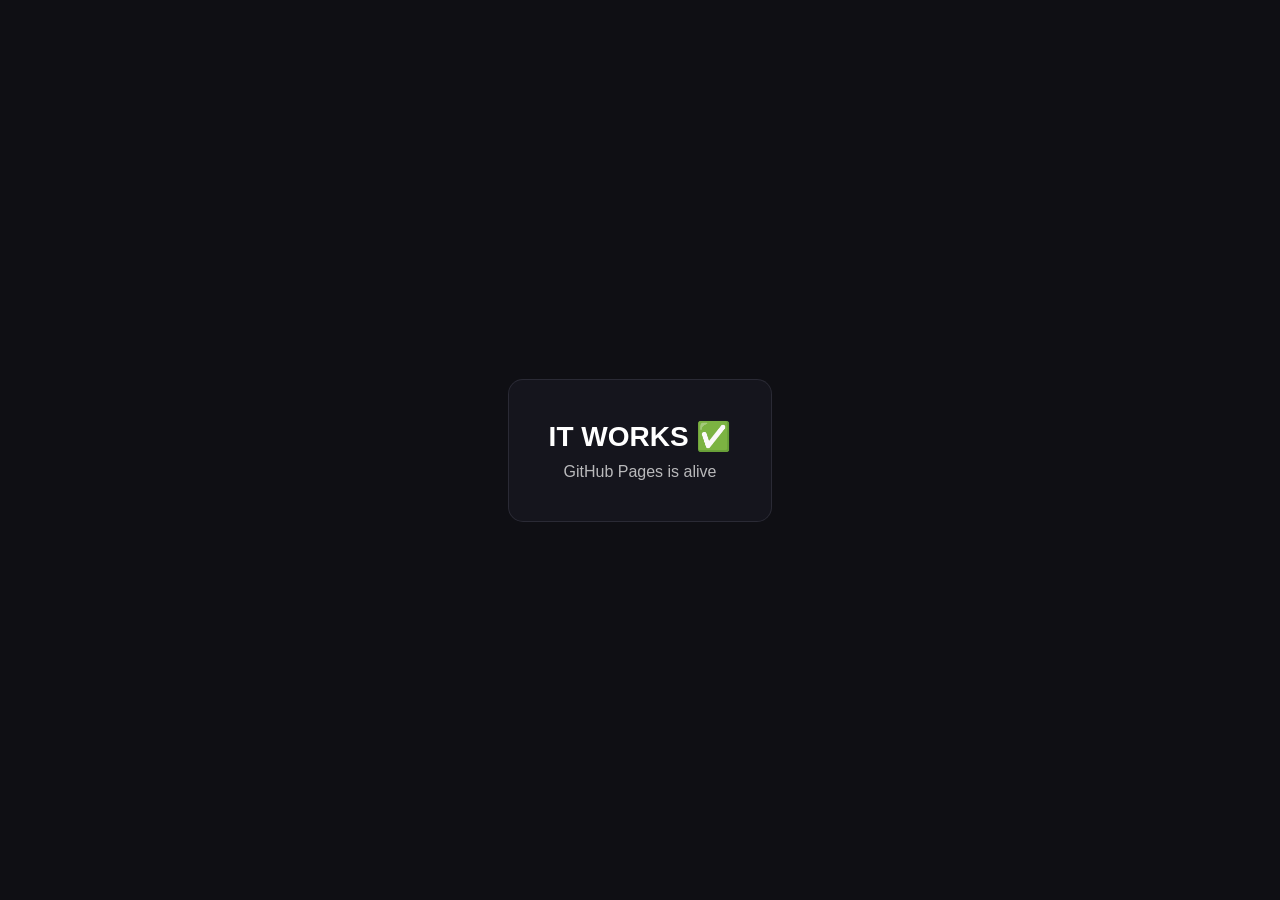
<file: index.html>
<!doctype html>
<html lang="en">
<head>
  <meta charset="utf-8">
  <title>Agency</title>
  <meta name="viewport" content="width=device-width, initial-scale=1">
  <style>
    body {
      margin: 0;
      min-height: 100vh;
      display: flex;
      align-items: center;
      justify-content: center;
      background: #0f0f14;
      color: #ffffff;
      font-family: Arial, sans-serif;
    }
    .box {
      text-align: center;
      padding: 40px;
      border-radius: 14px;
      background: #15151d;
      box-shadow: 0 0 0 1px #2a2a35;
    }
    h1 {
      margin: 0 0 10px;
      font-size: 28px;
    }
    p {
      margin: 0;
      opacity: .7;
    }
  </style>
</head>
<body>
  <div class="box">
    <h1>IT WORKS ✅</h1>
    <p>GitHub Pages is alive</p>
  </div>
</body>
</html>
</file>
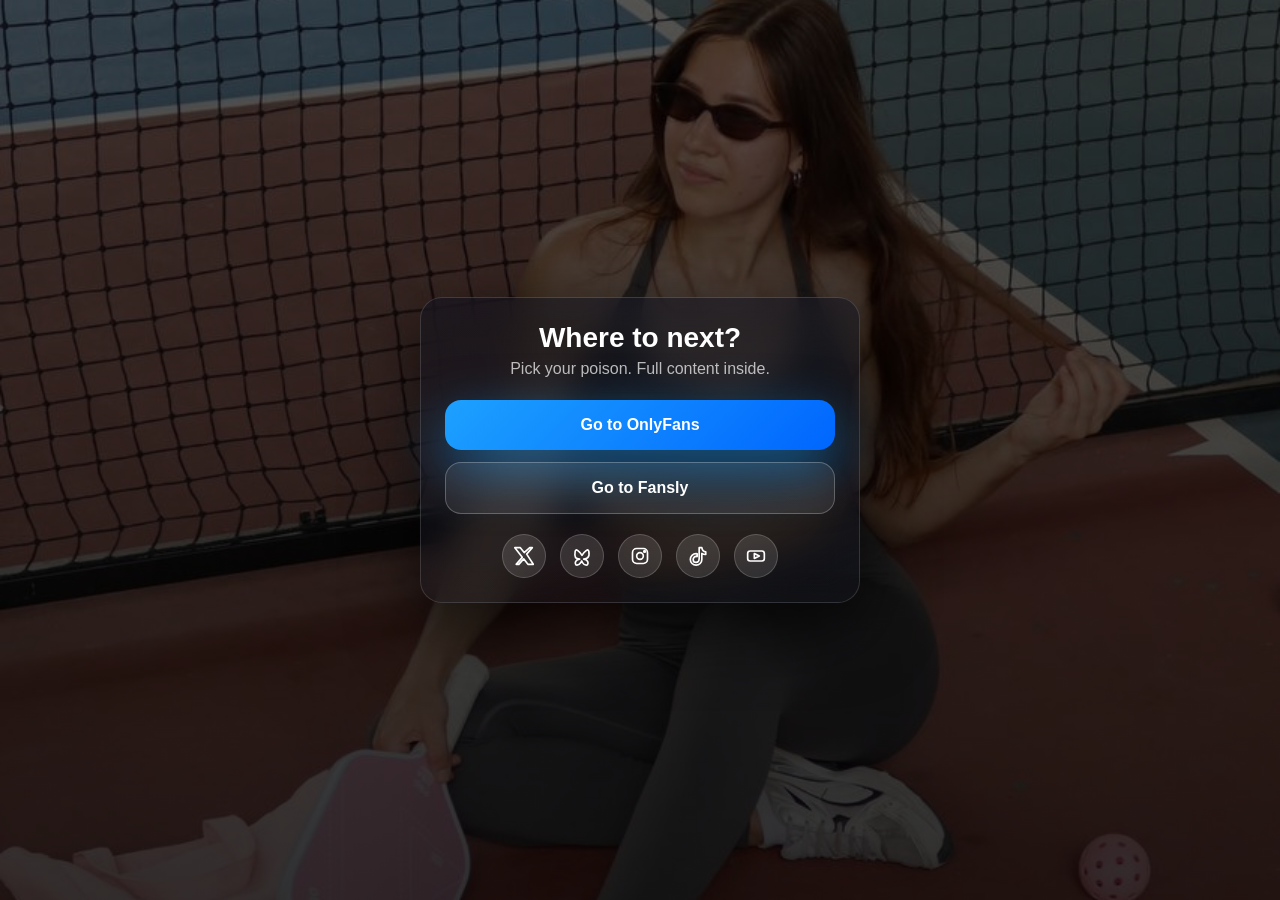
<file: lilyuliaxo/index.html>
<!doctype html>
<html lang="en">
<head>
<meta charset="utf-8">
<meta name="viewport" content="width=device-width,initial-scale=1">
<title>Where to next?</title>
<meta name="description" content="Pick your poison. Full content inside.">
<meta property="og:title" content="Where to next?">
<meta property="og:description" content="Pick your poison. Full content inside.">
<meta property="og:image" content="hero.jpg">
<meta name="theme-color" content="#1da1ff">

<style>
:root{
  --card-bg: rgba(15,18,30,.55);
  --border: rgba(255,255,255,.14);
  --text: #fff;
  --muted: rgba(255,255,255,.7);
  --radius: 22px;
  --of1:#1da1ff;
  --of2:#0066ff;
  --ofGlow:0 20px 55px rgba(29,161,255,.55);
}
*{box-sizing:border-box}
body{
  margin:0;
  min-height:100vh;
  font-family:-apple-system,BlinkMacSystemFont,"Segoe UI",Roboto,Inter,Arial,sans-serif;
  color:var(--text);
  background:
    linear-gradient(180deg,rgba(0,0,0,.65),rgba(0,0,0,.8)),
    url("hero.jpg") center/cover no-repeat fixed;
  display:flex;
  align-items:center;
  justify-content:center;
  padding:18px;
}
.card{
  width:min(440px,94vw);
  background:linear-gradient(180deg,var(--card-bg),rgba(15,18,30,.35));
  backdrop-filter:blur(16px);
  border:1px solid var(--border);
  border-radius:var(--radius);
  box-shadow:0 24px 70px rgba(0,0,0,.65);
  padding:24px;
  text-align:center;
}
h1{margin:0 0 6px;font-size:28px}
p{margin:0 0 22px;color:var(--muted)}
.btn{
  display:block;
  text-decoration:none;
  padding:16px;
  border-radius:16px;
  font-weight:800;
  margin-bottom:12px;
}
.btn.onlyfans{
  background:linear-gradient(135deg,var(--of1),var(--of2));
  color:#fff;
  box-shadow:var(--ofGlow);
}
.btn.fansly{
  background:rgba(255,255,255,.08);
  color:#fff;
  border:1px solid rgba(255,255,255,.25);
}
.socials{
  margin-top:20px;
  display:flex;
  justify-content:center;
  gap:14px;
}
.socials a{
  width:44px;
  height:44px;
  border-radius:50%;
  background:rgba(255,255,255,.12);
  border:1px solid rgba(255,255,255,.18);
  display:flex;
  align-items:center;
  justify-content:center;
}
svg{
  width:20px;
  height:20px;
  fill:none;
  stroke:#fff;
  stroke-width:2;
  stroke-linecap:round;
  stroke-linejoin:round;
}
</style>
</head>
<body>
<div class="card">
  <h1>Where to next?</h1>
  <p>Pick your poison. Full content inside.</p>

  <a class="btn onlyfans" href="https://onlyfans.com/lilyuliaxo/trial/ybtqfk6xke5ha3wbhgbg05zafw7l62hg">Go to OnlyFans</a>
  <a class="btn fansly" href="https://fansly.com/littleyulia/t3">Go to Fansly</a>

  <div class="socials">
    <a href="https://x.com/borik220486" aria-label="X">
      <svg viewBox="0 0 24 24"><path d="M18.9 2H22l-6.8 7.8L23.2 22h-6.5l-5.1-6.6L5.8 22H2.6l7.3-8.4L1 2h6.6l4.6 5.9L18.9 2Z"/></svg>
    </a>
    <a href="https://bsky.app/profile/lilyuliaxoxxx.bsky.social" aria-label="Bluesky">
      <svg viewBox="0 0 24 24"><path d="M12 11.2c.8-1.4 2.9-4.1 5-5.6 2-1.4 2.8-1.2 3.2.8.4 1.9.1 6-1.3 7.5-1.2 1.3-3.4 1.7-4.9 1.9 1.4.2 3.4.7 4.4 2.1 1.4 1.8 1 5.1-1.2 5.1-1.9 0-3.7-1.7-4.6-3.1-.4-.6-.7-1.3-1-2-.3.7-.6 1.4-1 2-.9 1.4-2.7 3.1-4.6 3.1-2.2 0-2.6-3.3-1.2-5.1 1-1.4 3-1.9 4.4-2.1-1.5-.2-3.7-.6-4.9-1.9C3.7 12.4 3.4 8.3 3.8 6.4c.4-2 1.2-2.2 3.2-.8 2.1 1.5 4.2 4.2 5 5.6Z"/></svg>
    </a>
    <a href="https://www.instagram.com/lildontshavewontshave?igsh=MTlpNDRtMXpkNGFtbg==" aria-label="Instagram">
      <svg viewBox="0 0 24 24"><rect x="3" y="3" width="18" height="18" rx="5"/><circle cx="12" cy="12" r="4"/><circle cx="17.5" cy="6.5" r="1"/></svg>
    </a>
    <a href="https://x.com/borik220486" aria-label="TikTok">
      <svg viewBox="0 0 24 24"><path d="M16.6 2c.4 2.7 2.1 4.8 4.7 5.1v3.1c-1.7.1-3.3-.4-4.7-1.3v7.2c0 3.8-3.1 6.9-6.9 6.9S2.8 19.9 2.8 16.1c0-3.8 3.1-6.9 6.9-6.9.4 0 .9 0 1.3.1v3.4c-.4-.1-.8-.2-1.3-.2-1.9 0-3.5 1.6-3.5 3.6 0 2 1.6 3.6 3.5 3.6 2.1 0 3.6-1.4 3.7-4V2h3.2Z"/></svg>
    </a>
    <a href="https://x.com/borik220486" aria-label="YouTube">
      <svg viewBox="0 0 24 24"><rect x="2" y="6" width="20" height="12" rx="3"/><polygon points="10,9 16,12 10,15"/></svg>
    </a>
  </div>
</div>
</body>
</html>
</file>
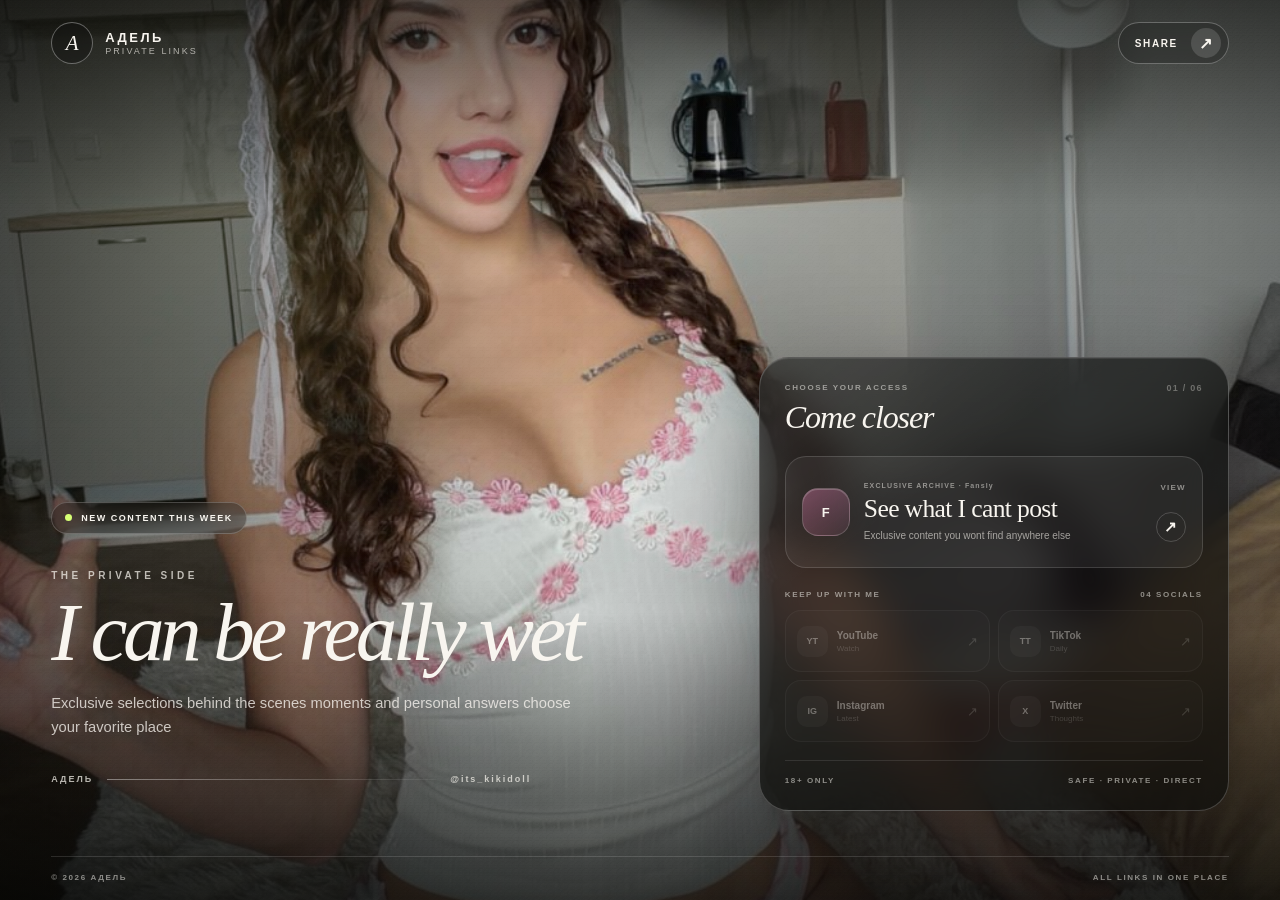
<file: links/its_kikidoll/1/index.html>
<!doctype html>
<html lang="en">
<head>
  <meta charset="utf-8">
  <meta name="viewport" content="width=device-width,initial-scale=1,viewport-fit=cover">
  <title>АДЕЛЬ Private Links</title>
  <meta name="description" content="Exclusive selections behind the scenes moments and personal answers choose your favorite place">
  <meta property="og:title" content="АДЕЛЬ Private Links">
  <meta property="og:description" content="Exclusive selections behind the scenes moments and personal answers choose your favorite place">
  <meta property="og:type" content="website">
  <meta property="og:image" content="media/og.jpg">
  <meta name="twitter:card" content="summary_large_image">
  <meta name="twitter:title" content="АДЕЛЬ Private Links">
  <meta name="twitter:description" content="Exclusive selections behind the scenes moments and personal answers choose your favorite place">
  <meta name="twitter:image" content="media/og.jpg">
  <meta name="theme-color" content="#11150f">
  <link rel="icon" href="media/favicon.jpg">
  <style>
    :root{--ink:#f8f5ef;--muted:#f8f5efa8;--line:#ffffff24;--surface:#0b0c0bad;--blue:#6fd5ff;--pink:#ff8cc7;--lime:#d7ff75;--display:"Bodoni 72","Iowan Old Style","Times New Roman",serif;--sans:Inter,ui-sans-serif,-apple-system,BlinkMacSystemFont,"Segoe UI",sans-serif}
    *{box-sizing:border-box}
    html{min-width:320px;scroll-behavior:smooth;background:#11150f}
    body{min-width:320px;margin:0;background:#11150f;color:var(--ink);font-family:var(--sans);text-rendering:optimizeLegibility;-webkit-font-smoothing:antialiased}
    button,a{-webkit-tap-highlight-color:transparent}
    button{font:inherit}
    a{color:inherit;text-decoration:none}
    ::selection{background:var(--lime);color:#11150f}
    .link-hub{isolation:isolate;min-height:100svh;position:relative;overflow:hidden;background:#11150f}
    .media-layer,.poster-layer,.background-media,.color-wash,.edge-shade,.noise{position:fixed;inset:0}
    .media-layer{z-index:-2;overflow:hidden;background:#11150f}
    .poster-layer{background:linear-gradient(#0b0f0a1f,#0b0f0a1f),url("media/poster.jpg") center 43%/cover no-repeat;transform:scale(1.02)}
    .background-media{width:100%;height:100%;border:0;object-fit:cover;object-position:center 43%;opacity:0;transform:scale(1.018);transition:opacity 1.15s cubic-bezier(.4,0,.2,1)}
    .background-media:nth-of-type(2){object-position:center 48%}
    .background-media:nth-of-type(3){object-position:center 44%}
    .background-media.is-active{opacity:1}
    .color-wash{pointer-events:none;background:radial-gradient(circle at 14% 26%,#d7ff752e,transparent 31%),radial-gradient(circle at 80% 74%,#ff66ad29,transparent 34%),linear-gradient(102deg,#0709071a 0%,#0709076b 54%,#070907ad 100%);mix-blend-mode:screen}
    .edge-shade{pointer-events:none;background:linear-gradient(#0405048c 0%,transparent 23% 68%,#040504cc 100%),linear-gradient(90deg,#04050499 0%,#04050414 46%,#04050475 100%)}
    .noise{pointer-events:none;opacity:.12;background-image:repeating-radial-gradient(circle at 18% 27%,#ffffff3d 0 .45px,transparent .8px 3px),repeating-radial-gradient(circle at 72% 68%,#00000047 0 .55px,transparent .9px 4px);background-size:5px 5px,7px 7px;mix-blend-mode:soft-light}
    .page-shell{width:min(100%,1480px);min-height:100svh;margin:0 auto;padding:22px clamp(22px,4vw,64px) 18px;display:grid;grid-template-rows:auto 1fr auto}
    .topbar,.panel-heading,.social-heading,.panel-footer,.page-footer{display:flex;align-items:center;justify-content:space-between;gap:16px}
    .topbar{gap:20px;animation:fade-down .7s 80ms both cubic-bezier(.22,1,.36,1)}
    .brand{display:inline-flex;align-items:center;gap:12px}
    .brand-mark{width:42px;height:42px;display:grid;place-items:center;border:1px solid #ffffff57;border-radius:50%;background:#0b0c0b4d;backdrop-filter:blur(12px);font-family:var(--display);font-size:21px;font-style:italic}
    .brand-copy{display:grid;gap:3px;line-height:1}
    .brand-copy strong{font-size:13px;letter-spacing:.19em}
    .brand-copy small{color:var(--muted);font-size:9px;letter-spacing:.23em}
    .share-button{min-height:42px;padding:0 7px 0 16px;display:inline-flex;align-items:center;gap:13px;border:1px solid #ffffff47;border-radius:999px;background:#0a0a0a38;color:var(--ink);cursor:pointer;backdrop-filter:blur(12px);font-size:10px;font-weight:800;letter-spacing:.16em;transition:.24s}
    .share-button:hover{border-color:var(--lime);background:var(--lime);color:#11150f;transform:translateY(-2px)}
    .share-arrow{width:30px;height:30px;display:grid;place-items:center;border-radius:50%;background:#ffffff24;font-size:16px;transition:transform .24s}
    .share-button:hover .share-arrow{transform:rotate(45deg)}
    .main-grid{min-height:0;padding:clamp(44px,9vh,112px) 0 clamp(30px,5vh,58px);display:grid;grid-template-columns:minmax(0,1fr) minmax(390px,470px);align-items:end;gap:clamp(48px,7vw,116px)}
    .hero-copy{max-width:770px;padding-bottom:clamp(10px,3vh,36px);animation:hero-in .9s .12s both cubic-bezier(.22,1,.36,1)}
    .status-pill{width:fit-content;min-height:32px;padding:0 13px;display:inline-flex;align-items:center;gap:9px;border:1px solid #fff3;border-radius:999px;background:#08090847;backdrop-filter:blur(12px);font-size:9px;font-weight:800;letter-spacing:.17em}
    .status-dot{width:7px;height:7px;border-radius:50%;background:var(--lime);box-shadow:0 0 #d7ff7573;animation:pulse 2.2s infinite}
    .eyebrow{margin:clamp(28px,4vh,48px) 0 16px;color:#f8f5efb8;font-size:10px;font-weight:800;letter-spacing:.35em}
    h1{max-width:760px;margin:0;font-family:var(--display);font-size:clamp(54px,6.5vw,104px);font-weight:400;line-height:.86;letter-spacing:-.055em;text-wrap:balance;text-shadow:0 12px 44px #00000042}
    h1:first-line{font-style:italic}
    .hero-description{max-width:535px;margin:24px 0 0;color:#f8f5efc4;font-size:clamp(14px,1.15vw,17px);line-height:1.62}
    .profile-signature{max-width:480px;margin-top:34px;display:grid;grid-template-columns:auto minmax(40px,1fr) auto;align-items:center;gap:14px;color:#f8f5efb8;font-size:9px;font-weight:800;letter-spacing:.22em}
    .signature-line{height:1px;background:linear-gradient(90deg,#fff6,#ffffff0d)}
    .link-panel{width:100%;padding:25px;border:1px solid #fff3;border-radius:30px;background:linear-gradient(145deg,#ffffff1a,transparent 32%),var(--surface);backdrop-filter:blur(20px) saturate(125%);box-shadow:0 34px 110px #0000005c,inset 0 1px #ffffff14;animation:panel-in .9s .18s both cubic-bezier(.22,1,.36,1)}
    .panel-heading{align-items:flex-start;margin-bottom:20px}
    .panel-heading p,.social-heading,.panel-footer,.page-footer{color:#f8f5ef85;font-size:8px;font-weight:800;letter-spacing:.2em}
    .panel-heading p{margin:0 0 7px}
    .panel-heading h2{margin:0;font-family:var(--display);font-size:32px;font-weight:400;font-style:italic;letter-spacing:-.035em}
    .panel-number{color:#f8f5ef57;font-size:9px;font-weight:800;letter-spacing:.14em}
    .primary-links{display:grid;gap:10px}
    .primary-link{min-height:112px;padding:16px;position:relative;overflow:hidden;display:grid;grid-template-columns:auto 1fr auto;align-items:center;gap:14px;border:1px solid #ffffff24;border-radius:21px;background:#ffffff0e;transition:.28s}
    .primary-link:hover{border-color:#ffffff70;background:#ffffff1b;transform:translateY(-4px) scale(1.008)}
    .link-monogram{width:48px;height:48px;display:grid;place-items:center;border:1px solid #ffffff2e;border-radius:16px;background:linear-gradient(145deg,#6fd5ff52,#6fd5ff14);font-size:13px;font-weight:900;box-shadow:inset 0 1px #fff3}
    .primary-link.pink .link-monogram{background:linear-gradient(145deg,#ff8cc757,#ff8cc714)}
    .link-copy{min-width:0;display:grid;gap:5px}
    .link-eyebrow{color:#f8f5ef80;font-size:7px;font-weight:900;letter-spacing:.16em}
    .link-copy strong{font-family:var(--display);font-size:clamp(21px,2vw,26px);font-weight:400;letter-spacing:-.025em}
    .link-copy small{overflow:hidden;color:#f8f5ef99;font-size:10px;line-height:1.35;text-overflow:ellipsis;white-space:nowrap}
    .link-action{display:grid;justify-items:end;gap:20px;color:#f8f5ef80;font-size:8px;font-weight:900;letter-spacing:.15em}
    .link-action span:last-child{width:30px;height:30px;display:grid;place-items:center;border:1px solid #ffffff2e;border-radius:50%;color:var(--ink);font-size:15px;transition:.24s}
    .primary-link:hover .link-action span:last-child{background:var(--ink);color:#11150f;transform:rotate(45deg)}
    .social-section{margin-top:22px}
    .social-heading{margin-bottom:11px}
    .social-grid{display:grid;grid-template-columns:repeat(2,minmax(0,1fr));gap:8px}
    .social-link{min-height:62px;padding:10px 11px;display:grid;grid-template-columns:auto 1fr auto;align-items:center;gap:9px;border:1px solid #ffffff1c;border-radius:16px;background:#ffffff09;transition:.24s}
    .social-link:hover{border-color:#ffffff4d;background:#ffffff16;transform:translateY(-3px)}
    .social-link.is-disabled{opacity:.38;cursor:not-allowed}
    .social-link.is-disabled:hover{border-color:#ffffff1c;background:#ffffff09;transform:none}
    .social-monogram{width:31px;height:31px;display:grid;place-items:center;border-radius:10px;background:#ffffff17;font-size:9px;font-weight:900}
    .social-copy{min-width:0;display:grid;gap:3px}
    .social-copy strong{overflow:hidden;font-size:10px;text-overflow:ellipsis;white-space:nowrap}
    .social-copy small{color:#f8f5ef73;font-size:8px}
    .social-arrow{color:#f8f5ef6b;font-size:13px;transition:.22s}
    .social-link:hover .social-arrow{color:var(--lime);transform:translate(2px,-2px)}
    .panel-footer{margin-top:18px;padding-top:15px;border-top:1px solid #ffffff1a}
    .page-footer{padding-top:16px;border-top:1px solid #ffffff21;animation:fade-up .8s .5s both}
    .share-button:focus-visible,.primary-link:focus-visible,.social-link:focus-visible,.brand:focus-visible{outline:2px solid var(--lime);outline-offset:4px}
    @keyframes fade-down{from{opacity:0;transform:translateY(-18px)}}
    @keyframes fade-up{from{opacity:0;transform:translateY(18px)}}
    @keyframes hero-in{from{opacity:0;transform:translateY(38px)}}
    @keyframes panel-in{from{opacity:0;transform:translateY(34px) scale(.975)}}
    @keyframes pulse{50%{opacity:.5}}
    @media(max-width:980px){.link-hub{overflow:visible}.main-grid{padding-top:56px;grid-template-columns:1fr;align-items:start;gap:44px}.hero-copy{max-width:680px;padding:6vh 0 0}.link-panel{max-width:620px;justify-self:end}}
    @media(max-width:620px){.page-shell{padding:16px 14px 13px}.brand-mark{width:38px;height:38px}.brand-copy strong{font-size:11px}.main-grid{padding:34px 0 28px;gap:34px}.hero-copy{padding-top:7vh}.eyebrow{margin:26px 0 12px}h1{font-size:clamp(48px,15vw,68px)}.hero-description{margin-top:19px;font-size:13px}.link-panel{padding:17px;border-radius:25px}.primary-link{min-height:105px;padding:13px;grid-template-columns:auto 1fr}.link-action{position:absolute;top:13px;right:13px}.social-grid{grid-template-columns:1fr}.page-footer{font-size:7px}}
    @media(max-width:390px){.brand-copy small,.share-button>span:first-child{display:none}.share-button{padding-left:5px}h1{font-size:46px}.link-copy small{max-width:175px}}
    @media(prefers-reduced-motion:reduce){html{scroll-behavior:auto}.background-media{display:none}*{animation-duration:.01ms!important;transition-duration:.01ms!important}}
  </style>
</head>
<body>
  <main class="link-hub">
    <div class="media-layer" aria-hidden="true">
      <div class="poster-layer"></div>
      <video class="background-media is-active" muted playsinline preload="metadata" autoplay poster="media/poster.jpg" src="media/background-1.mp4"></video>
      <div class="color-wash"></div>
      <div class="edge-shade"></div>
      <div class="noise"></div>
    </div>
    <div class="page-shell">
      <header class="topbar">
        <a class="brand" href="#top" aria-label="Back to the top">
          <span class="brand-mark" aria-hidden="true">А</span>
          <span class="brand-copy"><strong>АДЕЛЬ</strong><small>PRIVATE LINKS</small></span>
        </a>
        <button class="share-button" type="button"><span class="share-label">SHARE</span><span class="share-arrow" aria-hidden="true">↗</span></button>
      </header>
      <section class="main-grid" id="top">
        <div class="hero-copy">
          <div class="status-pill"><span class="status-dot" aria-hidden="true"></span>NEW CONTENT THIS WEEK</div>
          <p class="eyebrow">THE PRIVATE SIDE</p>
          <h1>I can be really wet</h1>
          <p class="hero-description">Exclusive selections behind the scenes moments and personal answers choose your favorite place</p>
          <div class="profile-signature"><span>АДЕЛЬ</span><span class="signature-line" aria-hidden="true"></span><span>@its_kikidoll</span></div>
        </div>
        <div class="link-panel">
          <div class="panel-heading"><div><p>CHOOSE YOUR ACCESS</p><h2>Come closer</h2></div><span class="panel-number">01 / 06</span></div>
          <div class="primary-links">
            <a class="primary-link pink" href="https://fansly.com/its_kikidoll/t7" target="_blank" rel="noopener noreferrer" aria-label="Open Fansly" data-analytics-kind="fansly" data-analytics-name="Fansly">
              <span class="link-monogram">F</span>
              <span class="link-copy"><span class="link-eyebrow">EXCLUSIVE ARCHIVE · Fansly</span><strong>See what I cant post</strong><small>Exclusive content you wont find anywhere else</small></span>
              <span class="link-action"><span>VIEW</span><span aria-hidden="true">↗</span></span>
            </a>
          </div>
          <div class="social-section">
            <div class="social-heading"><span>KEEP UP WITH ME</span><span>04 SOCIALS</span></div>
            <div class="social-grid">
              <span class="social-link is-disabled" aria-label="YouTube is not connected">
    <span class="social-monogram">YT</span>
    <span class="social-copy"><strong>YouTube</strong><small>Watch</small></span>
    <span class="social-arrow" aria-hidden="true">↗</span></span>
              <span class="social-link is-disabled" aria-label="TikTok is not connected">
    <span class="social-monogram">TT</span>
    <span class="social-copy"><strong>TikTok</strong><small>Daily</small></span>
    <span class="social-arrow" aria-hidden="true">↗</span></span>
              <span class="social-link is-disabled" aria-label="Instagram is not connected">
    <span class="social-monogram">IG</span>
    <span class="social-copy"><strong>Instagram</strong><small>Latest</small></span>
    <span class="social-arrow" aria-hidden="true">↗</span></span>
              <span class="social-link is-disabled" aria-label="Twitter is not connected">
    <span class="social-monogram">X</span>
    <span class="social-copy"><strong>Twitter</strong><small>Thoughts</small></span>
    <span class="social-arrow" aria-hidden="true">↗</span></span>
            </div>
          </div>
          <div class="panel-footer"><span>18+ ONLY</span><span>SAFE · PRIVATE · DIRECT</span></div>
        </div>
      </section>
      <footer class="page-footer"><span>© 2026 АДЕЛЬ</span><span>ALL LINKS IN ONE PLACE</span></footer>
    </div>
  </main>
  <script>
    (() => {
      const videos = [...document.querySelectorAll(".background-media")];
      let active = 0;
      const play = (index) => {
        if (!videos.length) return;
        videos.forEach((video, current) => {
          video.classList.toggle("is-active", current === index);
          if (current !== index) {
            video.pause();
            video.currentTime = 0;
          }
        });
        videos[index].play().catch(() => {});
      };
      videos.forEach((video, index) => {
        video.addEventListener("ended", () => {
          active = (index + 1) % videos.length;
          play(active);
        });
      });
      play(active);
      const share = document.querySelector(".share-button");
      const label = document.querySelector(".share-label");
      share?.addEventListener("click", async () => {
        try {
          if (navigator.share) {
            await navigator.share({ title: document.title, url: location.href });
          } else {
            await navigator.clipboard.writeText(location.href);
            label.textContent = "COPIED";
            setTimeout(() => { label.textContent = "SHARE"; }, 1600);
          }
        } catch {}
      });
    })();
  </script>
  <script>
    (() => {
      const config = {"endpoint":"https://james-link-analytics.julliaxxx228.workers.dev","modelSlug":"its_kikidoll","linkPath":"its_kikidoll/1","linkSlug":"1","section":"nonExplicit","format":"short","destination":"Твиттер @Kik1Doll"};
      const storageKey = "james-link-session";
      const fallbackId = () => Date.now().toString(36) + "-" + Math.random().toString(36).slice(2);
      const eventId = () => (globalThis.crypto?.randomUUID?.() || fallbackId()).replace(/[^a-zA-Z0-9:_-]/g, "-");
      let sessionId = "";
      try {
        sessionId = sessionStorage.getItem(storageKey) || eventId();
        sessionStorage.setItem(storageKey, sessionId);
      } catch {
        sessionId = eventId();
      }
      const send = (eventType, targetKind, targetName = "") => {
        const body = JSON.stringify({
          eventId: eventId(),
          eventType,
          targetKind,
          targetName,
          modelSlug: config.modelSlug,
          linkPath: config.linkPath,
          linkSlug: config.linkSlug,
          section: config.section,
          format: config.format,
          destination: config.destination,
          sessionId
        });
        const url = config.endpoint + "/v1/events";
        try {
          if (navigator.sendBeacon?.(url, new Blob([body], { type: "text/plain;charset=UTF-8" }))) return;
        } catch {}
        fetch(url, {
          method: "POST",
          body,
          headers: { "content-type": "text/plain;charset=UTF-8" },
          mode: "cors",
          keepalive: true
        }).catch(() => {});
      };
      send("page_view", "page");
      document.querySelectorAll("[data-analytics-kind]").forEach((element) => {
        element.addEventListener("click", () => {
          send(
            "click",
            element.dataset.analyticsKind,
            element.dataset.analyticsName || ""
          );
        }, { capture: true });
      });
    })();
  </script>
</body>
</html>
</file>
